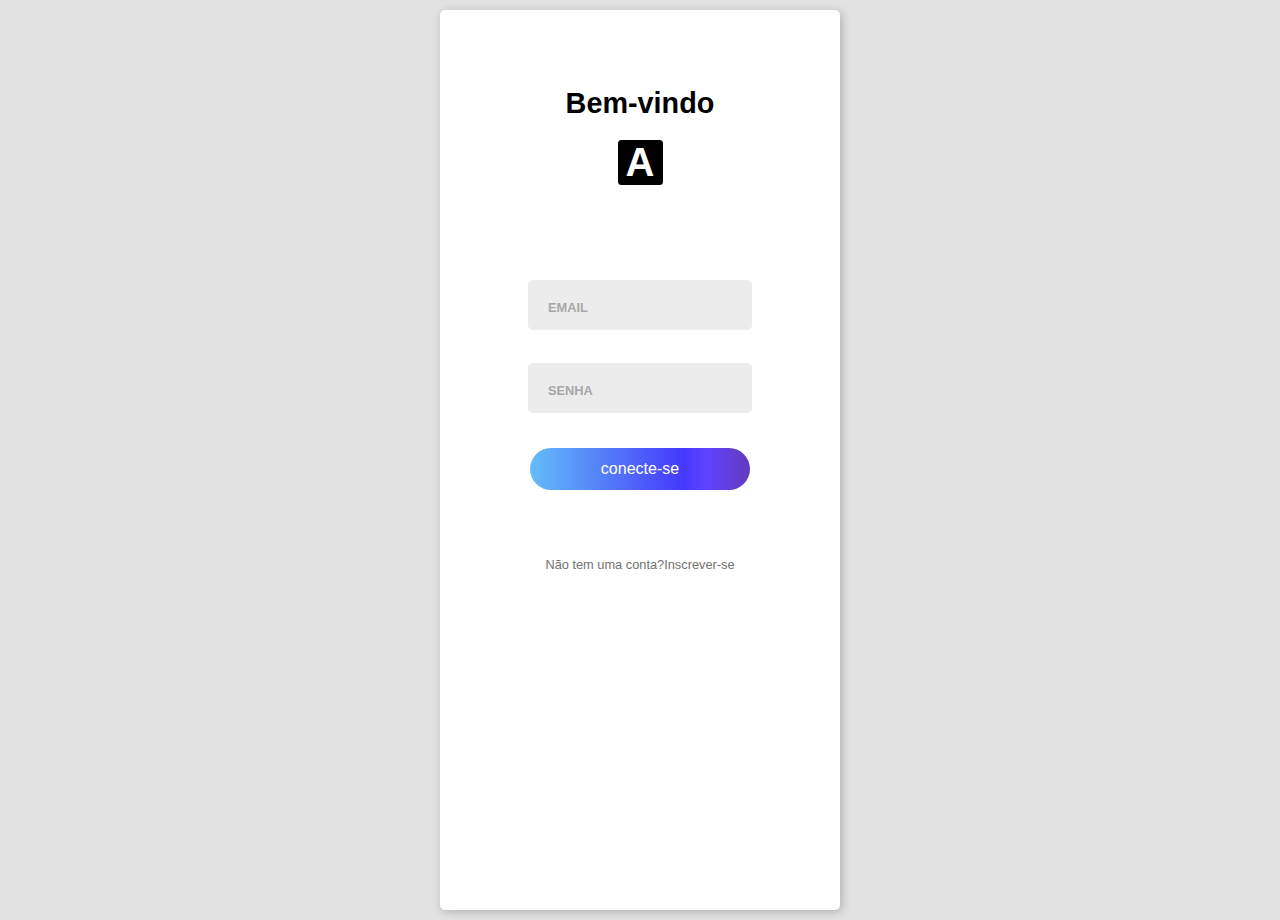
<file: projeto-formulario/index.html>
<!DOCTYPE html>
<html lang="pt-br">
<head>
    <meta charset="UTF-8">
    <meta http-equiv="X-UA-Compatible" content="IE=edge">
    <meta name="viewport" content="width=device-width, initial-scale=1.0">
    <link rel="stylesheet" href="style.css">
    <title>cromus</title>
</head>
<body>
    <div class="mother">
        <div class="meio">
            <div class="tela_login">
                <h1>Bem-vindo</h1>
                <div class="letra">
                    <h2>A</h2>
                </div>
                <label class="login-label">
                    <span>email</span>
                    <input type="email" name="usuario" class="input" required>
                </label>
                <br>
                <label class="login-label">
                    <span>senha</span>
                    <input type="password" name="usuario" class="input" required>
                </label>
                <div class="conexao">
                    <a href="#">conecte-se</a>
                </div>
                    <a href="#" class="fim">Não tem uma conta?Inscrever-se</a>
            </div>
        </div>
    </div>
    <script src="inter.js"></script>
</body>
</html>
</file>
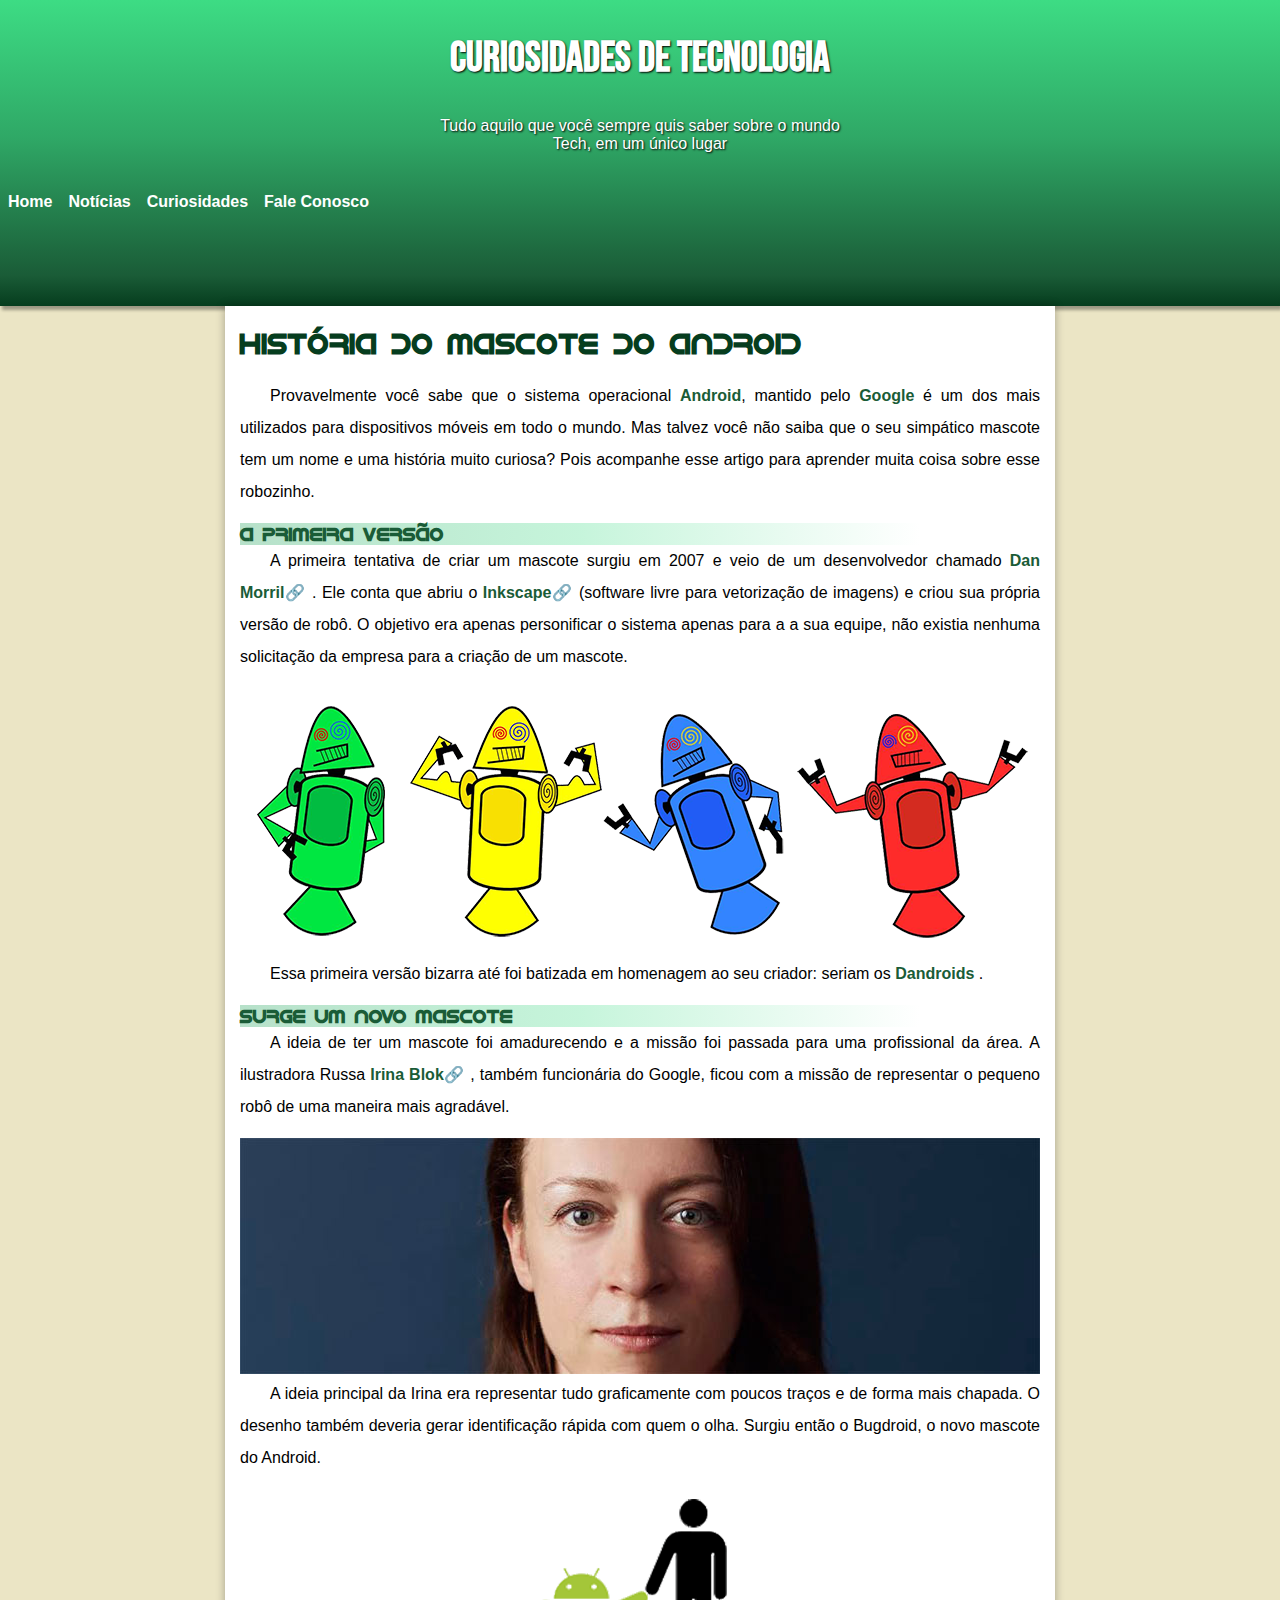
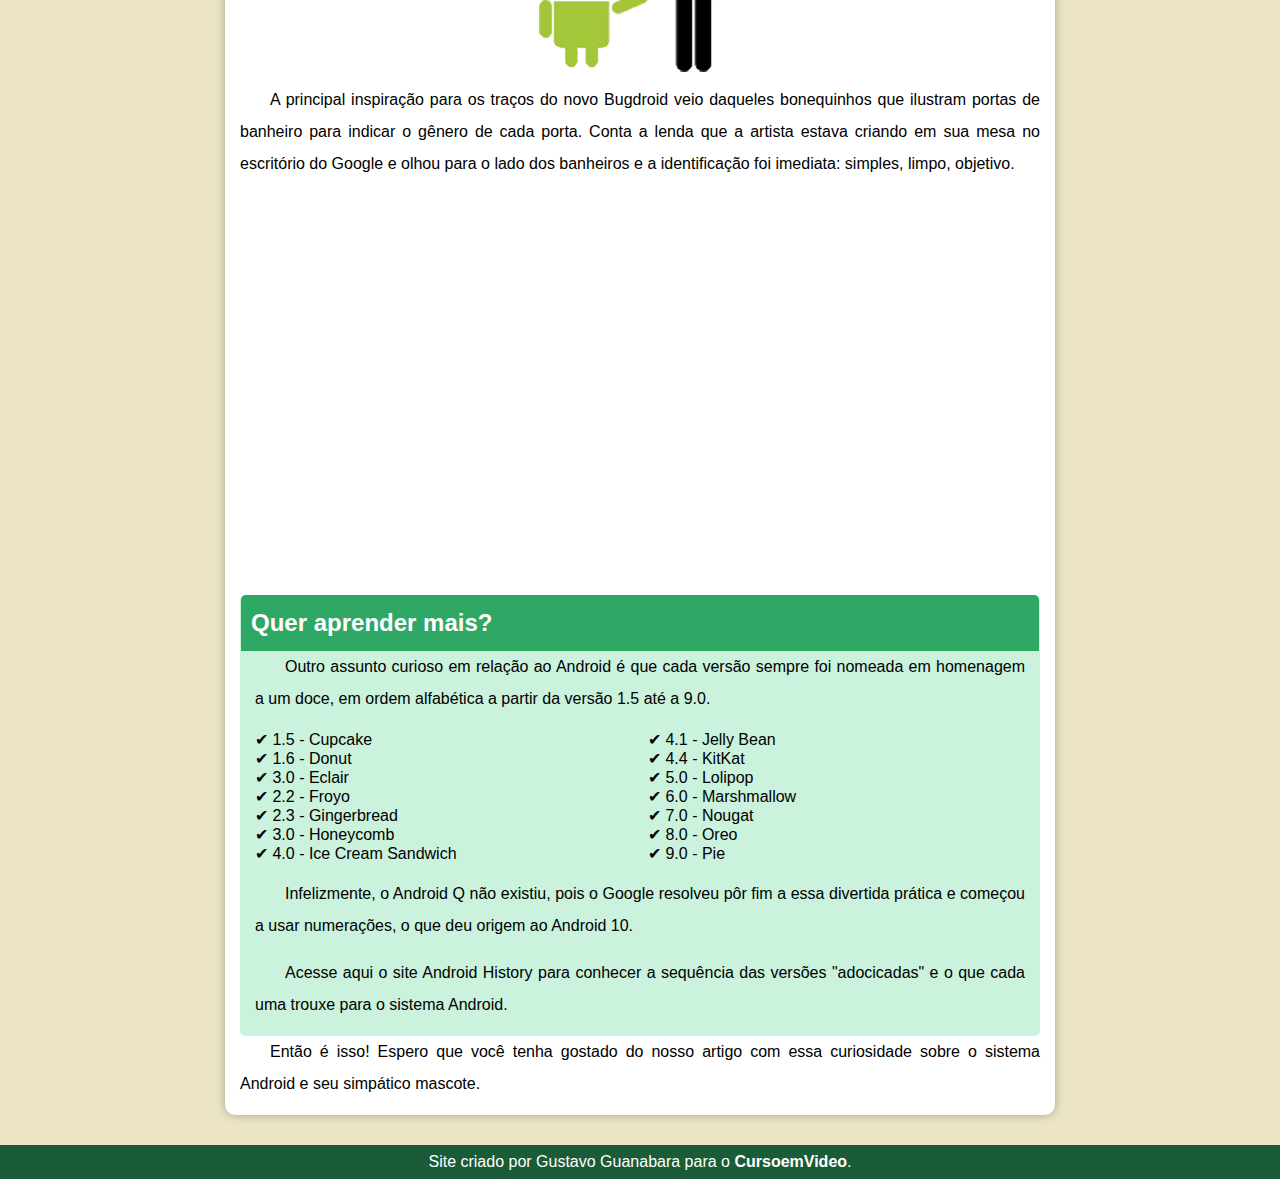
<file: projeto_android/index.html>
<!DOCTYPE html>
<html lang="pt-br">
<head>
    <meta charset="UTF-8">
    <meta http-equiv="X-UA-Compatible" content="IE=edge">
    <meta name="viewport" content="width=device-width, initial-scale=1.0">
    <link rel="shortcut icon" href="imagens/favicon.ico" type="image/x-icon">
    <link rel="stylesheet" href="style.css">
    <title>Android</title>
</head>
<body>
<header>
    <h1 class="titulo1">curiosidades de Tecnologia</h1>

    <p>Tudo aquilo que você sempre quis saber sobre o mundo <br> Tech, em um único lugar</p> 
    
    <div class="nav">
        <a href="#">Home</a>
        <a href="#"> Notícias</a>
        <a href="#">Curiosidades</a> 
        <a href="#">Fale Conosco</a> 
    </div>
     
</header> 
<main>
    <h2>História do Mascote do Android</h2> 

    <p> Provavelmente você sabe que o sistema operacional <strong class="destaque"> Android</strong>, mantido pelo <strong class="destaque">Google</strong> é um dos mais utilizados para dispositivos móveis em todo o mundo. Mas talvez você não saiba que o seu simpático mascote tem um nome e uma história muito curiosa? Pois acompanhe esse artigo para aprender muita coisa sobre esse robozinho.</p>

    <h3>A primeira versão</h3>

    <p>A primeira tentativa de criar um mascote surgiu em 2007 e veio de um desenvolvedor chamado <a href="https://androidcommunity.com/dan-morrill-shows-us-the-android-mascot-that-almost-was-20130103/"  class="destaque" target="_blank"><strong>Dan Morril🔗</strong></a> . Ele conta que abriu o <a href="https://inkscape.org/pt-br/" class="destaque" target="_blank"><strong>Inkscape🔗</strong> </a> (software livre para vetorização de imagens) e criou sua própria versão de robô. O objetivo era apenas personificar o sistema apenas para a a sua equipe, não existia nenhuma solicitação da empresa para a criação de um mascote.</p>  

    <picture>
        <source media="(max-width: 670px)" srcset="imagens/dan-droids-pq.png">
        <img src="imagens/dan-droids.png" alt="">
    </picture>
    

    <p>Essa primeira versão bizarra até foi batizada em homenagem ao seu criador: seriam os <strong class="destaque">Dandroids</strong> .</p>  

    <h3>Surge um novo mascote</h3> 

    <p>A ideia de ter um mascote foi amadurecendo e a missão foi passada para uma profissional da área. A ilustradora Russa <a href="https://www.irinablok.com/" class="destaque"><strong>Irina Blok🔗</strong></a> , também funcionária do Google, ficou com a missão de representar o pequeno robô de uma maneira mais agradável.</p>  

    <picture>
        <source media="(max-width: 670px)" srcset="imagens/irina-blok-pq.jpg">
        <img src="imagens/irina-blok.jpg" alt="">
    </picture>
    

    <p> A ideia principal da Irina era representar tudo graficamente com poucos traços e de forma mais chapada. O desenho também deveria gerar identificação rápida com quem o olha. Surgiu então o Bugdroid, o novo mascote do Android.</p> 

    <img src="imagens/bugdroid.png" alt="" class="centro">

    <p >A principal inspiração para os traços do novo Bugdroid veio daqueles bonequinhos que ilustram portas de banheiro para indicar o gênero de cada porta. Conta a lenda que a artista estava criando em sua mesa no escritório do Google e olhou para o lado dos banheiros e a identificação foi imediata: simples, limpo, objetivo.</p> 

    <div class="video">
        <iframe width="560" height="315" src="https://www.youtube.com/embed/l2UDgpLz20M" title="YouTube video player" frameborder="0" allow="accelerometer; autoplay; clipboard-write; encrypted-media; gyroscope; picture-in-picture" allowfullscreen></iframe>
    </div>
    

    <div class="listas">
        <p id="curiosidade">Quer aprender mais?</p>  

        <p> Outro assunto curioso em relação ao Android é que cada versão sempre foi nomeada em homenagem a um doce, em ordem alfabética a partir da versão 1.5 até a 9.0.</p>
        <ul>
            <li>1.5 - Cupcake</li> 
            <li>1.6 - Donut</li>
            <li>3.0 - Eclair</li> 
            <li>2.2 - Froyo</li>
            <li>2.3 - Gingerbread</li> 
            <li>3.0 - Honeycomb</li> 
            <li>4.0 - Ice Cream Sandwich</li> 
            <li>4.1 - Jelly Bean</li> 
            <li>4.4 - KitKat</li> 
            <li>5.0 - Lolipop</li> 
            <li>6.0 - Marshmallow</li> 
            <li>7.0 - Nougat</li> 
            <li>8.0 - Oreo</li> 
            <li>9.0 - Pie</li> 
        </ul>
    
        <p>Infelizmente, o Android Q não existiu, pois o Google resolveu pôr fim a essa divertida prática e começou a usar numerações, o que deu origem ao Android 10.</p>
     
        <p>Acesse aqui o site Android History para conhecer a sequência das versões "adocicadas" e o que cada uma trouxe para o sistema Android.</p> 
    </div>
    
    
    <p>Então é isso! Espero que você tenha gostado do nosso artigo com essa curiosidade sobre o sistema Android e seu simpático mascote.</p> 
</main>
<footer>
    <p>Site criado por Gustavo Guanabara para o <a href="https://www.cursoemvideo.com/" target="_blank">CursoemVideo</a>.</p> 
</footer>
</body>
</html>
</file>
<file: projeto-formulario/style.css>
* {
    padding: 0px;
    margin: 0px;
    font-family: Arial, Helvetica, sans-serif;
}

body {
    background-color: rgba(194, 194, 194, 0.473);
}

.mother {
    min-width: 290px;
    max-width: 600px;
    min-height: 100vh;
    position: relative;
    margin: auto;
}

.meio {
    min-width: 290px;
    max-width: 400px;
    height: 100vh;
    margin: auto;
    position: relative;
    display: flex;
    padding: 10px 0px;
}

.tela_login {
    min-width: 290px;
    width: 100%;
    background-color: white;
    height: 100vh;
    text-align: center;
    position: absolute;
    box-shadow: 2px 2px 10px rgba(0, 0, 0, 0.219);
    border-radius: 5px;
}

.tela_login h1{
    font-size: 1.8em;
    padding: 77px 0px 20px 0px;
    
}

.letra {
    width: 100%;
    height: 10%;
    padding-bottom: 50px;
    display: flex;
    align-items: flex-start;
    justify-content: center;
}

.letra h2 {
    color: white;
    background-color: black;
    font-size: 2.5em;
    width: 45px;
    border-radius: 3.5px;
}

.login-label{
    width: 100%;
    margin-bottom: 15px;
    display: block;
}

.input {
    width: 50%;
    border: 2px solid transparent;
    background-color: #ececec;
    border-radius: 5px;
    outline: none;
    font-size: 0.9em;
    padding: 20px 10px 10px;
    font-weight: 700;
    color: #343434;

}

.login-label span {
    position: absolute;
    font-size: 0.8em;
    font-weight: 700;
    text-transform: uppercase;
    color: #a7a7a7;
    margin: 20px;
    cursor: text;
    transition: all 200ms ease;
}

input:focus {
    background-color: #f9f9f9;
    border: 2px solid #343434;
}

.login-label .span-active {
    font-size: 0.7em;
    margin: 8px 10px;
}

.conexao {
    width: 100%;
    padding: 20px 0px 65px 0px;
    display: flex;
    justify-content: center;
    align-items: center;
}

.conexao > a {
    background-image: linear-gradient(to right, #63bdf8 , #4538fc 70%, #5f43ff 80%, #623bbd ); 
    height: 30px;
    padding-top: 12px;
    width: 55%;
    border-radius: 50px;
    color: white;
    text-decoration: none;
}

.fim {
    text-decoration: none;
    color: #727272;
    font-size: 0.8em;
}
</file>
<file: projeto_android/style.css>
@import url('https://fonts.googleapis.com/css2?family=Bebas+Neue&display=swap');

@font-face {
  font-family: 'Android';
  src: url(fontes/idroid.otf) format('opentype');
  font-weight: normal;
}

* {
  margin: 0px;
  padding: 0px;
}

:root {
  --cor0: #ebe5c5;
  --cor1: #83e1ad;
  --cor2: #3ddc84;
  --cor3: #2fa866;
  --cor4: #1a5c37;
  --cor5: #063d1e;
  --font-padrao: Arial, Verdana, Helvetica, sans-serif;
  --fonte-destaque: 'Bebas Neue', cursive;
  --font-android: 'Android', cursive;
}

body {
  background-color: var(--cor0);
  font-family: var(--font-padrao);
  width: 100%;
}

header {
  min-height: 34vh;
  width: 100%;
  background-image: linear-gradient(to bottom, #3ddc84, #2fa866, #1a5c37 90%, #063d1e);
  box-shadow: 2px 4px 3px rgba(0, 0, 0, 0.329);
}

.titulo1 {
  text-align: center;
  text-transform: uppercase;
  color: white;
  font-family: var(--fonte-destaque);
  font-size: 42px;
  padding: 33px 0px 33px 0px;
  text-shadow: 1px 1px 2px black;
}

header > p {
  text-align: center;
  color: white;
  text-shadow: 1px 1px 2px black;
  padding-bottom: 31.5px;
}

.nav {
  display: flex;
  align-items: bottom;
  justify-content: left;
}

.nav > a {
  color: white;
  text-decoration: none;
  padding: 8px;
  font-weight: bold;
  border-radius: 3px 3px 0px 0px;
  transition: 0.5s;
}

.nav > a:hover{
  background-color: var(--cor1);
  color: black;
}

main {
  height: 100%;
  min-width: 300px;
  max-width: 800px;
  margin: auto;
  margin-bottom: 30px;
  background-color: white;
  padding: 0px 15px;
  box-shadow: 0px 0px 10px rgba(0, 0, 0, 0.301);
  border-bottom-left-radius: 10px;
  border-bottom-right-radius: 10px;
}

main > h2{
  padding: 20px 0px;
  font-family: var(--font-android);
  color: var(--cor5);
  font-size: 1.8em;
}

main > p {
  font-family: var(--font-padrao);
  line-height: 2em;
  font-size: 1em;
  text-align: justify;
  text-indent: 30px;
  padding-bottom: 15px;
}

.destaque {
  color: var(--cor4);
  text-decoration: none;
}

main > h3 {
  font-family: var(--font-android);
  color: var(--cor4);
  background-image: linear-gradient(to right, #2fa86559, #3ddc854b, white 85%);
}

.externo::after {
  content: '\00A0\1F517';
}

.centro {
  display: block;
  margin: auto;
}

.video {
  position: relative;
  padding-bottom: 50%;
}

.video iframe {
  position: absolute;
  top: 1%;
  left: 0%;
  height: 90%;
  width: 100%;
}

.listas {
  background-color: #83e1ad6e;
  border-radius: 5px;
  padding: 0px 15px;
}

.listas ul{
  list-style-position: inside;
  columns: 2;
  list-style-type: '\2714\00A0';
  padding-bottom: 15px;
}

#curiosidade {
  color: white;
  text-indent: 0px;
  font-size: 1.5em;
  background-color: var(--cor3);
  padding: 4px 0px 4px 10px;
  border-radius: 5px 5px 0px 0px;
  margin: 0px -14px;
  font-weight: bold;
}

.listas p{
  font-family: var(--font-padrao);
  line-height: 2em;
  font-size: 1em;
  text-align: justify;
  text-indent: 30px;
  padding-bottom: 15px;
}

footer {
  background-color: var(--cor4);
  color: white;
  text-align: center;
  padding: 8px 0px;
}

footer a {
  text-decoration: none;
  color: white;
  font-weight: bolder;
}
</file>
